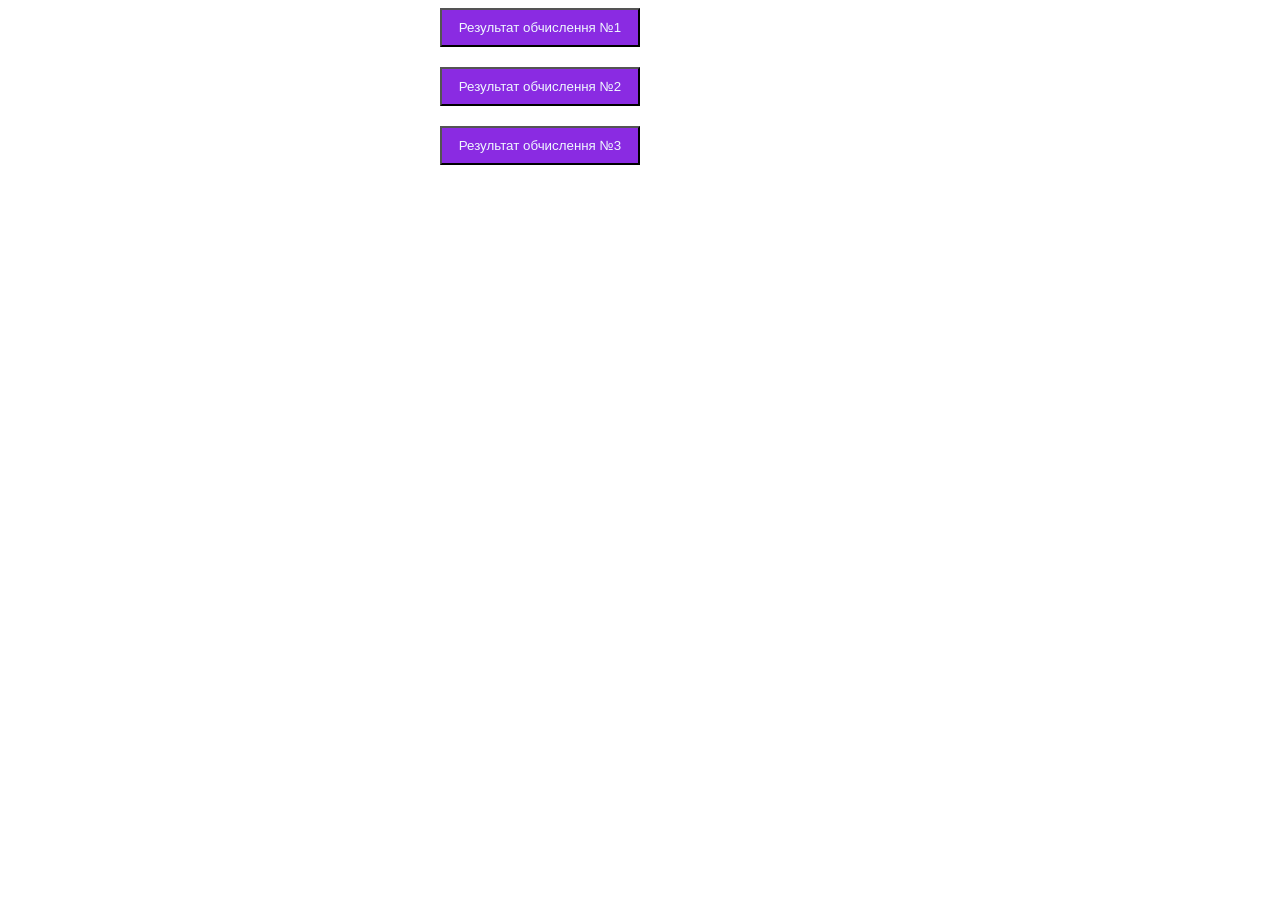
<file: lab1/lab1-project/index.html>
<!DOCTYPE html>
<html lang="uk">
<head>
    <meta charset="UTF-8">
    <meta name="viewport" content="width=device-width, initial-scale=1.0">
    <title>Lab1</title>
    <link rel="stylesheet" href="./styles.css">
</head>
<body>
    <div class="btns">
        <button type="button" id="btn-1" onclick="calcExpression1()">Результат обчислення №1</button>
        <button type="button" id="btn-2">Результат обчислення №2</button>
        <button type="button" id="btn-3">Результат обчислення №3</button>
    </div>
    <script src="./main.js" defer></script>
</body>
</html>
</file>
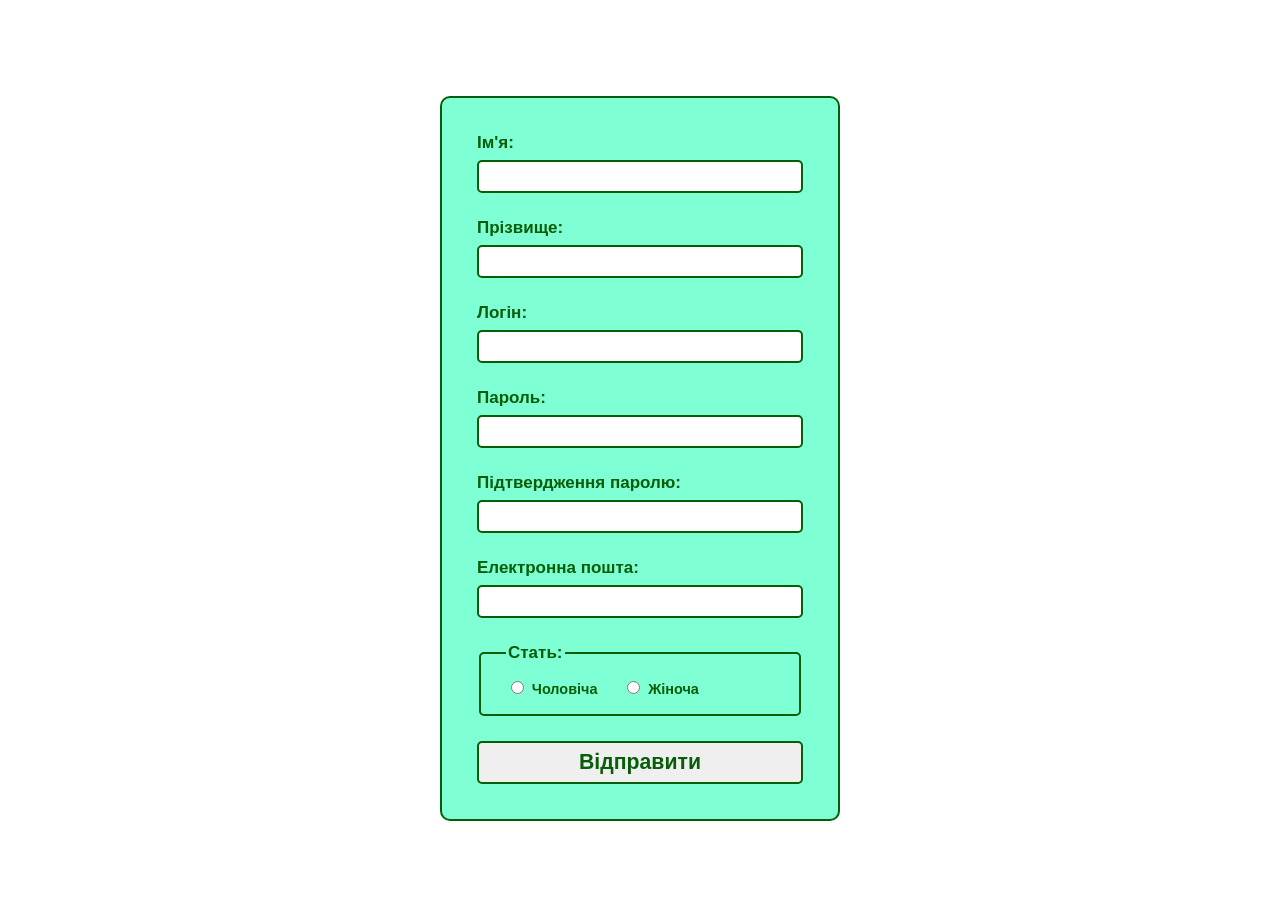
<file: lab2/lab2-project/index.html>
<!DOCTYPE html>
<html lang="uk">
<head>
    <meta charset="UTF-8">
    <meta name="viewport" content="width=device-width, initial-scale=1.0">
    <title>Lab2</title>
    <link rel="stylesheet" href="./styles.css">
</head>
<body>
    <form id="registration-form" method="post">
        <div class="field">
            <label class="field__label" for="name">Ім'я:</label>
            <input 
                class="field__input" 
                type="text" id="name" 
                name="name"
                autocomplete="given-name"
            />
        </div>
        <div class="field">
            <label class="field__label" for="surname">Прізвище:</label>
            <input 
                class="field__input" 
                type="text" 
                id="surname" 
                name="surname"
                autocomplete="family-name"
            />
        </div>
        <div class="field">
            <label class="field__label" for="login">Логін:</label>
            <input 
                class="field__input" 
                type="text" 
                id="login" 
                name="login"
                autocomplete="username"
            />
        </div>
        <div class="field">
            <label class="field__label" for="password">Пароль:</label>
            <input 
                class="field__input" 
                type="password" 
                id="password" 
                name="password"
            />
        </div>
        <div class="field">
            <label class="field__label" for="password-confirmation">Підтвердження паролю:</label>
            <input 
                class="field__input" 
                type="password" 
                id="password-confirmation" 
                name="password-confirmation"
            />
        </div>
        <div class="field">
            <label class="field__label" for="email">Електронна пошта:</label>
            <input 
                class="field__input" 
                type="email" 
                id="email" 
                name="email"
                autocomplete="email"
            />
        </div>
        <fieldset class="gender-radios">
            <legend class="gender-radios__legend">Стать:</legend>
            <div class="gender-radios__group">
                <input 
                    class="gender-radios__radio" 
                    type="radio" 
                    id="male" 
                    name="gender"
                    value="Чоловіча"
                />
                <label class="gender-radios__label" for="male">Чоловіча</label>
            </div>
            <div class="gender-radios__group">
                <input 
                    class="gender-radios__radio" 
                    type="radio"
                    id="female"
                    name="gender"
                    value="Жіноча"
                />
                <label class="gender-radios__label" for="female">Жіноча</label>
            </div>
        </fieldset>
        <button class="registration-form__submit" type="submit">Відправити</button>
    </form>
    <script src="./main.js" defer></script>
</body>
</html>
</file>
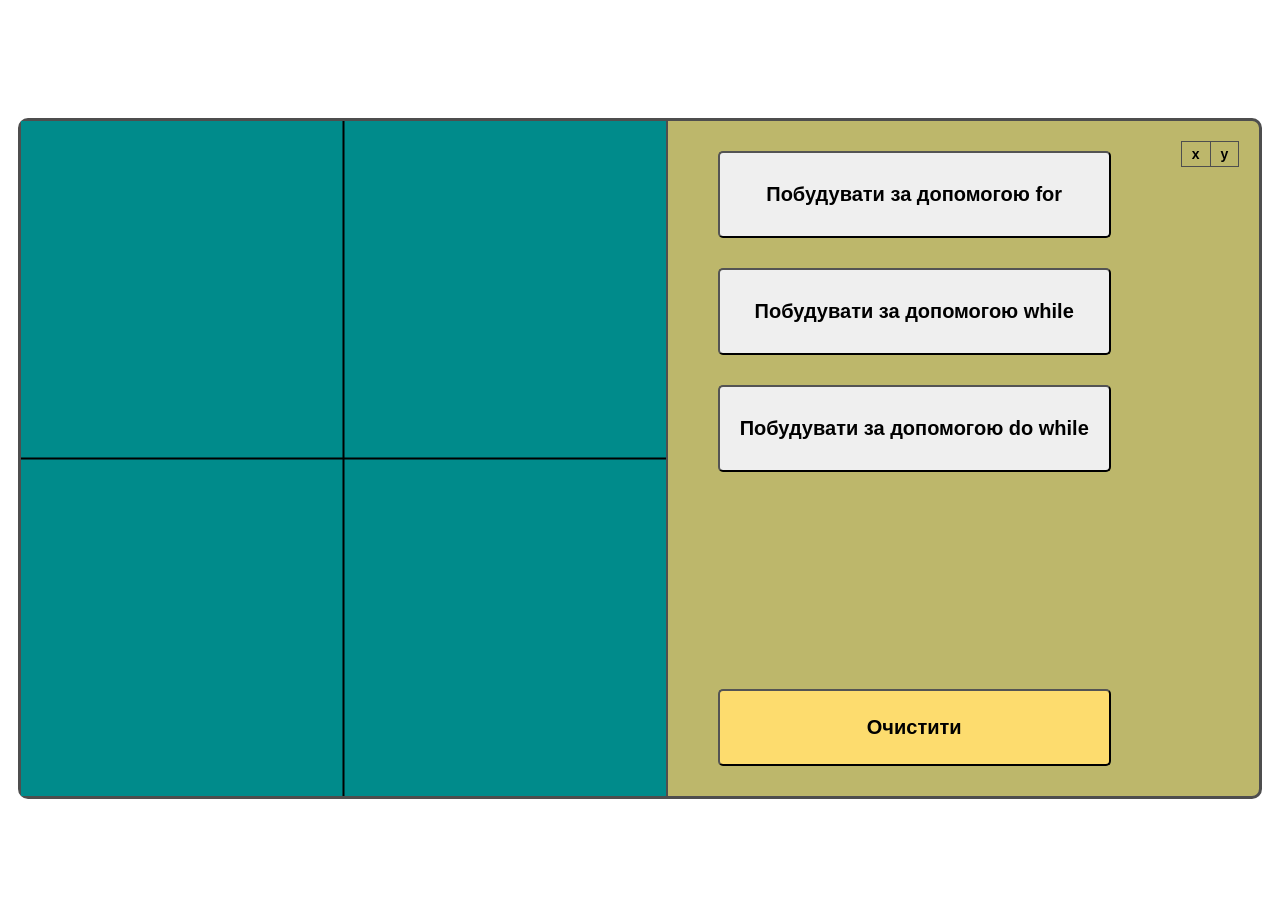
<file: lab3/lab3-project/index.html>
<!DOCTYPE html>
<html lang="uk">
<head>
    <meta charset="UTF-8">
    <meta name="viewport" content="width=device-width, initial-scale=1.0">
    <title>Lab3</title>
    <link rel="stylesheet" href="./styles.css">
</head>
<body>
    <main class="main">
        <div class="main__canvas">
            <canvas id="canvas" width="645" height="675">
                Ваш браузер не підтримує canvas.
            </canvas>
        </div>
        <div class="main__controls">
           <div class="build-btns">
                <button class="build-btns__item" type="button">Побудувати за допомогою for</button>
                <button class="build-btns__item" type="button">Побудувати за допомогою while</button>
                <button class="build-btns__item" type="button">Побудувати за допомогою do while</button>
           </div>
            <button class="clear-btn" type="button">Очистити</button>
        </div>
        <div class="main__table">
            <table id="valuesTable">
                <thead>
                    <tr><th>x</th><th>y</th></tr>
                </thead>
                <tbody id="valuesTableBody"></tbody>
            </table>
        </div>
    </main>
    <script src="./main.js" defer></script>
</body>
</html>
</file>
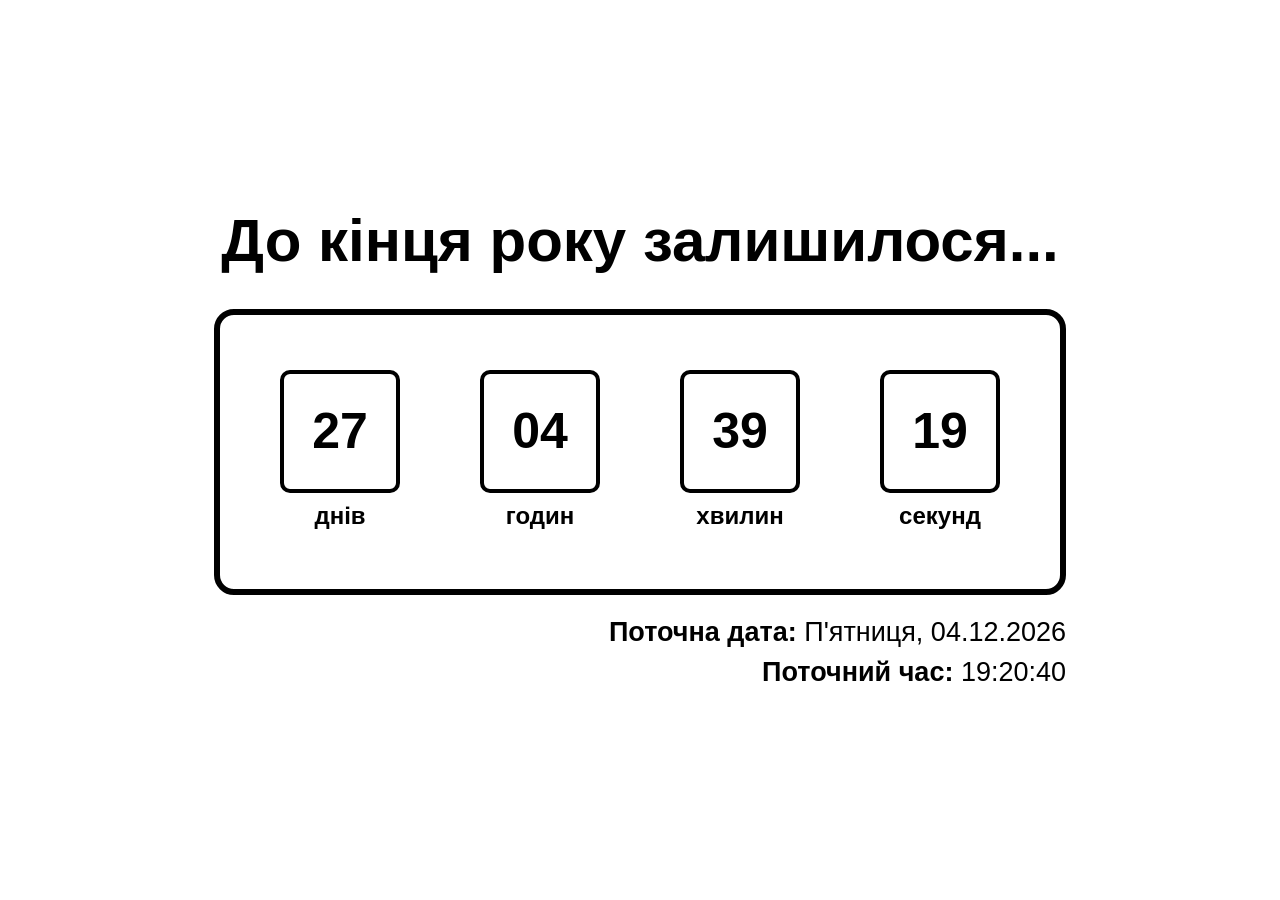
<file: lab4/lab4-project/index.html>
<!DOCTYPE html>
<html lang="uk">
<head>
    <meta charset="UTF-8">
    <meta name="viewport" content="width=device-width, initial-scale=1.0">
    <title>Lab4</title>
    <link rel="stylesheet" href="./reset.css">
    <link rel="stylesheet" href="./styles.css">
</head>
<body>
    <h1 class="title">До кінця року залишилося...</h1>
    <main class="main">
        <section class="countdown" aria-label="Зворотній відлік до кінця року">
            <ul class="countdown__cards-list">
                <li class="countdown-card">
                    <span class="countdown-card__value">123</span>
                    <small class="countdown-card__label">днів</small>
                </li>
                <li class="countdown-card">
                    <span class="countdown-card__value">12</span>
                    <small class="countdown-card__label">годин</small>
                </li>
                <li class="countdown-card">
                    <span class="countdown-card__value">26</span>
                    <small class="countdown-card__label">хвилин</small>
                </li>
                <li class="countdown-card">
                    <span class="countdown-card__value">10</span>
                    <small class="countdown-card__label">секунд</small>
                </li>
            </ul>
        </section>
        <section class="current-info">
            <div class="current-date">
                <span class="current-date__label">Поточна дата: </span>
                <time class="current-date__value" datetime=""></time>
            </div>
            <div class="current-time">
                <span class="current-time__label">Поточний час: </span>
                <time class="current-time__value" datetime=""></time>
            </div>
        </section>
    </main>
    <script src="./main.js" defer></script>
</body>
</html>
</file>
<file: lab1/lab1-project/styles.css>
.btns {
    display: flex;
    flex-flow: column nowrap;
    max-width: 400px;
    gap: 20px;
    margin-inline: auto;
}

#btn-1, #btn-2, #btn-3 {
    background-color: blueviolet;
    color: aliceblue;
    padding-block: 10px;
    width: 50%;
    cursor: pointer;
}
</file>
<file: lab2/lab2-project/styles.css>
:root {
    --accent-color: rgb(8, 93, 8);
    --accent-border: 2px solid var(--accent-color);
}

* {
    box-sizing: border-box;
}

body {
    display: flex;
    justify-content: center;
    align-items: center;
    height: 100vh;
    font-family: 'Segoe UI', sans-serif;
    color: var(--accent-color);
    font-size: 17px;
}

#registration-form {
    display: flex;
    flex-flow: column nowrap;
    gap: 25px;
    background-color: aquamarine;
    color: var(--accent-color);
    font-weight: 700;
    padding: 35px;
    border: var(--accent-border);
    border-radius: 10px;
    min-width: 400px;
}

.field {
    display: flex;
    flex-direction: column;
    gap: 7px;
}

.field__input {
    border: var(--accent-border);
    border-radius: 5px;
    padding: 7px 10px;
    color: var(--accent-color);
    font-weight: 600;
}

.gender-radios {
    display: flex;
    gap: 25px;
    border: var(--accent-border);
    padding: 15px 25px;
    border-radius: 5px;
}

.gender-radios__label {
    font-size: 0.85em;
}

.registration-form__submit {
    border: var(--accent-border);
    border-radius: 5px;
    padding: 7px 10px;
    color: var(--accent-color);
    font-weight: 600;
    font-size: 1.25em;
    cursor: pointer;
}
</file>
<file: lab3/lab3-project/styles.css>
* {
    box-sizing: border-box;
}

body {
    display: flex;
    justify-content: center;
    align-items: center;
    height: 100vh;
    font-family: 'Segoe UI', sans-serif;
}

.main {
    display: flex;
    flex-flow: row nowrap;
    background-color: darkkhaki;
    min-height: 65vh;
    border-radius: 10px;
    border: 3px rgb(78, 78, 78) solid;
}

.main__canvas {
    display: flex;
    border-radius: 10px 0 0 10px;
}

#canvas {
    background-color: darkcyan;
    border-right: 2px rgb(78, 78, 78) solid;
}

.main__controls {
    display: flex;
    flex-flow: column nowrap;
    justify-content: space-between;
    padding-inline: 50px;
    padding-block: 30px;
}

.build-btns {
    display: flex;
    flex-flow: column nowrap;
    gap: 30px;
    flex: 1;
}

.build-btns__item {
    padding-block: 30px;

    &:hover {
        background: rgb(114, 190, 13);
    }
}

.clear-btn {
    padding-block: 25px;
    background: rgb(253, 220, 110);

    &:hover {
        background: rgb(221, 80, 62);
        color: aliceblue;
    }
}

.build-btns__item, 
.clear-btn  {
    font: inherit;
    font-size: 20px;
    font-weight: 700;
    padding-inline: 20px;
    border-radius: 5px;
    cursor: pointer;
    transition: background 0.2s ease, color 0.2s ease;
}

.build-btns__item:focus-visible, 
.clear-btn:focus-visible  {
    outline: 3px solid rgb(78, 78, 78);
}

.main__table {
    max-height: 65vh;
    overflow-y: auto;
    padding: 20px;
    background-color: darkkhaki;
    border-radius: 0 10px 10px 0;
}

#valuesTable {
    border-collapse: collapse;
    font-size: 14px;
}

#valuesTable th,
#valuesTable td {
    border: 1px solid rgb(78, 78, 78);
    padding: 4px 10px;
    text-align: center;
}
</file>
<file: lab4/lab4-project/styles.css>
html {
    font-size: 125%;
}

body {
    display: flex;
    flex-direction: column ;
    justify-content: center;
    align-items: center;
    gap: 35px;
    padding: 20px;
    font-family: 'Segoe UI', sans-serif;
}

.title {
    font-size: 3rem;
}

.main {
    display: flex;
    flex-direction: column;
    gap: 17px;
}

.countdown {
    height: auto;
    padding: 55px 60px;
    border: black 6px solid;
    border-radius: 20px;
}

.countdown__cards-list {
    display: flex;
    flex-wrap: wrap;
    justify-content: center;
    gap: 80px;
}

.countdown-card {
    display: flex;
    flex-direction: column;
    align-items: center;
    gap: 5px;
}

.countdown-card__value {
    min-width: 120px;
    padding: 20px 20px;
    text-align: center;
    font-size: 2.5rem;
    font-weight: 700;
    font-variant-numeric: tabular-nums;
    border: black 4px solid;
    border-radius: 10px;
}

.countdown-card__label {
    font-size: 1.2rem;
    font-weight: 600;
}

.current-time__label, .current-date__label {
    font-weight: 600;
}

.current-time__value, .current-date__value {
    font-variant-numeric: tabular-nums;
}

.current-info {
    display: flex;
    flex-direction: column;
    align-items: end;
    font-size: 1.35rem;
}
</file>
